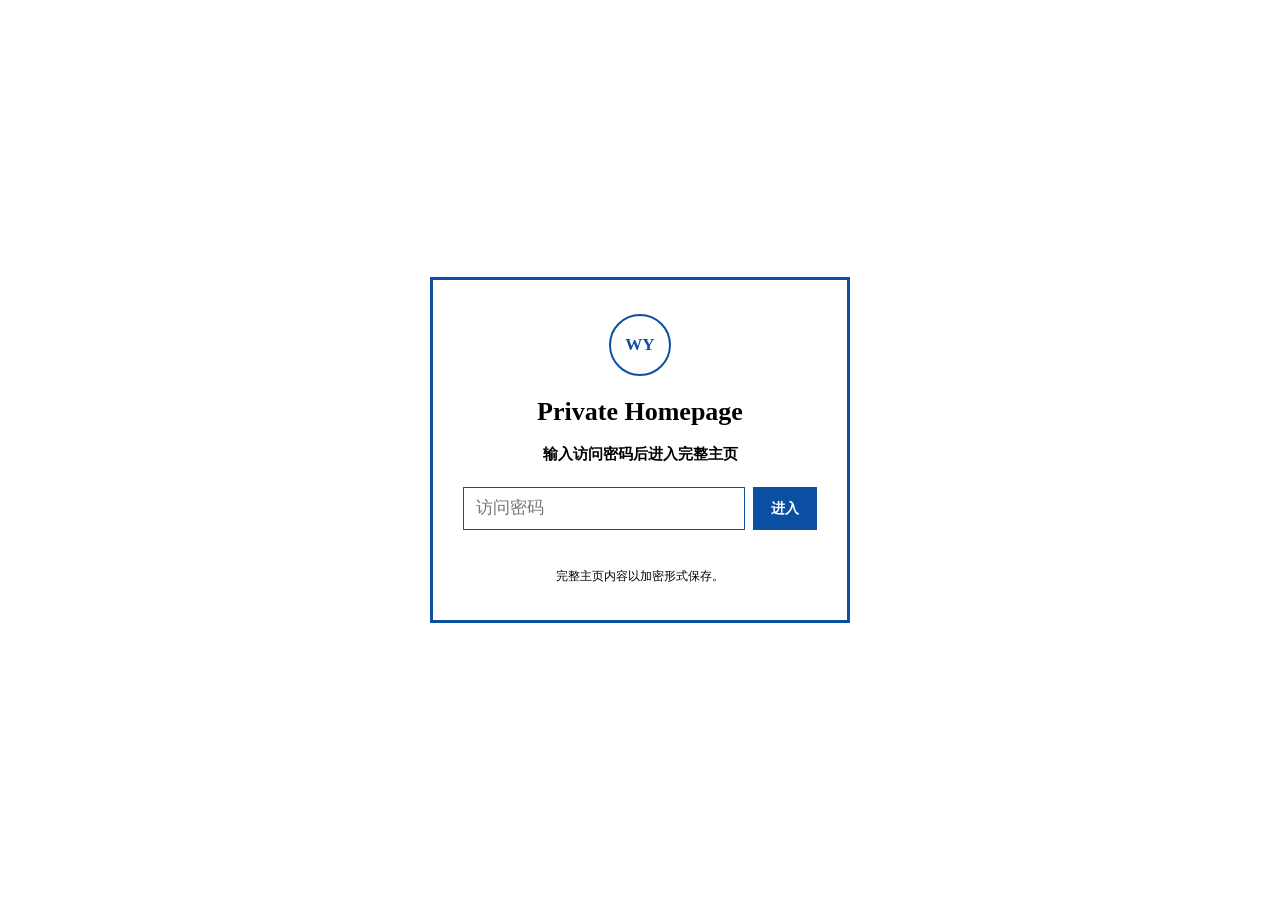
<file: index.html>
<!doctype html>
<html lang="zh-CN">
<head>
<meta charset="utf-8">
<meta name="viewport" content="width=device-width,initial-scale=1">
<meta name="robots" content="noindex,nofollow,noarchive,nosnippet,noimageindex">
<title>Private Homepage</title>
<link rel="stylesheet" href="style.css?v=20261022-v213">
<link rel="stylesheet" href="secure.css?v=20261021-v28">
</head>
<body>
<div id="secureRoot" hidden></div>
<div id="secureGate" class="secure-gate">
 <div class="secure-card">
 <div class="secure-mark">WY</div>
 <h1>Private Homepage</h1>
 <p>输入访问密码后进入完整主页</p>
 <form id="secureForm">
 <input id="securePassword" type="password" autocomplete="current-password" placeholder="访问密码" aria-label="访问密码" autofocus>
 <button type="submit">进入</button>
 </form>
 <div id="secureError" class="secure-error" aria-live="polite"></div>
 <div class="secure-note">完整主页内容以加密形式保存。</div>
 </div>
</div>
<script src="site-20261022-v210.js"></script>
</body>
</html>
</file>
<file: style.css>
:root{
 --black:#000000;
 --blue:#0b4fa2;
 --blue-dark:#073d80;
 --white:#ffffff;
}


*{box-sizing:border-box}
html{scroll-behavior:smooth}
body{
 margin:0;
 background:var(--white);
 color:var(--black);
 font-family:"Times New Roman","Songti SC","STSong","SimSun",serif;
 line-height:1.68;
}
a{color:var(--blue)}
button,input{font:inherit}


/* ===== 顶部导航：细线、紧凑、不堆字 ===== */
.topbar{
 position:sticky;
 top:0;
 z-index:30;
 display:grid;
 grid-template-columns:auto minmax(0,1fr);
 align-items:center;
 gap:24px;
 min-height:58px;
 padding:0 max(24px,calc((100vw - 1120px)/2));
 background:#fff;
 border-top:3px solid var(--blue);
 border-bottom:1.5px solid var(--blue);
}
.brand{
 display:inline-flex;
 align-items:center;
 gap:9px;
 color:#000;
 text-decoration:none;
 white-space:nowrap;
}
.brand-mark{
 display:grid;
 place-items:center;
 width:30px;
 height:30px;
 border:1.5px solid var(--blue);
 border-radius:50%;
 color:var(--blue);
 font-size:12px;
 font-weight:700;
 letter-spacing:.03em;
}
.brand-name{
 font-size:15px;
 font-weight:700;
}
.topbar nav{
 min-width:0;
 display:flex;
 align-items:center;
 justify-content:flex-end;
 gap:0;
 overflow-x:auto;
 white-space:nowrap;
 scrollbar-width:none;
}
.topbar nav::-webkit-scrollbar{display:none}
.topbar nav a{
 position:relative;
 padding:4px 13px;
 color:var(--blue-dark);
 font-size:13px;
 font-weight:700;
 text-decoration:none;
}
.topbar nav a + a::before{
 content:"";
 position:absolute;
 left:0;
 top:25%;
 width:1px;
 height:50%;
 background:var(--blue);
}
.topbar nav a:hover{
 color:var(--blue);
 text-decoration:underline;
 text-underline-offset:4px;
}


/* ===== 主体 ===== */
.page{
 width:min(1120px,calc(100% - 46px));
 margin:0 auto;
 padding:26px 0 60px;
}
.hero{
 display:grid;
 grid-template-columns:minmax(0,1fr) 108px;
 gap:30px;
 align-items:center;
 padding:8px 0 26px;
 border-bottom:2px solid var(--blue);
}
.eyebrow{
 color:var(--blue);
 font-size:11px;
 font-weight:700;
 letter-spacing:.17em;
}
.hero h1{
 margin:4px 0 9px;
 font-size:34px;
 line-height:1.12;
}
.hero h1 span{
 margin-left:9px;
 color:var(--blue);
 font-size:20px;
 font-weight:400;
}
.hero p{
 max-width:860px;
 margin:0;
 color:#000;
 font-size:15px;
}
.hero-meta{
 display:flex;
 flex-wrap:wrap;
 gap:5px 16px;
 margin-top:12px;
 color:var(--blue-dark);
 font-size:12px;
 font-weight:700;
}
.avatar{
 width:98px;
 height:98px;
 border-radius:50%;
 object-fit:cover;
 border:2px solid var(--blue);
}


/* ===== 分区：标题 + 简单线条 ===== */
.section{
 padding-top:28px;
 scroll-margin-top:72px;
}
.section h2{
 margin:0;
 padding-left:11px;
 border-left:4px solid var(--blue);
 color:#000;
 font-size:23px;
 line-height:1.2;
}
.section-rule{
 height:1.5px;
 margin:10px 0 0;
 background:var(--blue);
}


/* ===== 普通经历：桌面固定单行三列 ===== */
.row-entry,
.publication,
.working-entry{
 padding:13px 2px 12px;
 border-bottom:1px solid var(--blue);
}
.row-main{
 display:grid;
 grid-template-columns:minmax(0,1.25fr) minmax(250px,1fr) 118px;
 gap:24px;
 align-items:center;
}
.row-left{
 min-width:0;
 color:#000;
 font-size:15px;
 font-weight:700;
}
.row-middle{
 min-width:0;
 color:var(--blue-dark);
 font-size:14px;
 font-weight:700;
 text-align:center;
}
.row-main time,
.publication-line1 time{
 color:var(--blue);
 font-size:13px;
 font-weight:700;
 text-align:right;
 white-space:nowrap;
}


/* ===== 展开详情 ===== */
.detail{
 margin-top:7px;
}
.detail summary{
 display:inline-block;
 color:var(--blue);
 font-size:12px;
 font-weight:700;
 cursor:pointer;
 list-style:none;
 text-decoration:underline;
 text-underline-offset:3px;
}
.detail summary::-webkit-details-marker{display:none}
.detail summary::before{content:"＋ "}
.detail[open] summary::before{content:"－ "}
.detail-panel{
 margin-top:9px;
 padding:4px 0 4px 14px;
 border-left:3px solid var(--blue);
 color:#000;
 font-size:14px;
}
.detail-label{
 margin-bottom:4px;
 font-weight:700;
}
.detail-list{
 margin:0;
 padding:0;
 list-style:none;
}
.detail-list li{
 display:grid;
 grid-template-columns:auto 1fr;
 gap:5px;
 margin:5px 0;
 line-height:1.78;
}
.detail-num{
 color:#000;
 white-space:nowrap;
}
.detail-single{line-height:1.78}


/* ===== Word 强调样式 ===== */
.word-emph{
 color:var(--blue);
 font-weight:700;
 text-decoration:underline;
 text-decoration-thickness:1.4px;
 text-underline-offset:3px;
}
.word-underline{
 color:var(--blue);
 text-decoration:underline;
 text-decoration-thickness:1.3px;
 text-underline-offset:3px;
}


/* ===== 发表论文 ===== */
.publication-line1{
 display:grid;
 grid-template-columns:minmax(0,1fr) 72px;
 gap:18px;
 align-items:start;
}
.publication-citation{
 min-width:0;
 color:#000;
 font-size:15px;
 font-weight:700;
 line-height:1.58;
}
.publication-meta{
 margin-top:5px;
 color:var(--blue-dark);
 font-size:14px;
 font-weight:700;
}
.publication-actions{
 display:flex;
 align-items:center;
 gap:22px;
 flex-wrap:wrap;
 margin-top:7px;
}
.publication-actions .detail{margin:0}
.text-link{
 color:var(--blue);
 font-size:12px;
 font-weight:700;
 text-decoration:underline;
 text-underline-offset:3px;
}
.text-link.disabled{
 color:var(--blue-dark);
 text-decoration:none;
}
.working-title{
 color:#000;
 font-size:15px;
 font-weight:700;
}


/* ===== 个人评价 ===== */
.personal-block{
 padding:7px 2px 0;
 font-size:15px;
}
.personal-block p{margin:9px 0}


/* ===== 作品集 ===== */
.portfolio-block h3{
 margin:22px 0 10px;
 padding-bottom:5px;
 border-bottom:1px solid var(--blue);
 color:#000;
 font-size:18px;
}
.portfolio-note{
 margin:-2px 0 10px;
 color:var(--blue-dark);
 font-size:12px;
 font-weight:700;
}


/* V2.4 海报：随容器宽度自适应列数、均分列宽，限制单张最大尺寸 */
.poster-gallery{
 width:100%;
 display:grid;
 grid-template-columns:repeat(auto-fit,minmax(min(100%,180px),1fr));
 gap:clamp(12px,1.8vw,24px);
 align-items:start;
}
.poster-card{
 margin:0;
 min-width:0;
 max-width:220px;
 width:100%;
 justify-self:center;
}
.poster-thumb{
 width:100%;
 aspect-ratio:3/4;
 padding:0;
 border:1.2px solid var(--blue);
 background:#fff;
 cursor:zoom-in;
 overflow:hidden;
}
.poster-thumb img{
 display:block;
 width:100%;
 height:100%;
 object-fit:cover;
}
.poster-card figcaption{
 display:flex;
 justify-content:space-between;
 gap:7px;
 margin-top:4px;
 color:#000;
 font-size:10.5px;
}
.poster-card figcaption a{
 color:var(--blue);
 font-weight:700;
 white-space:nowrap;
}


/* PDF：两列，线条风，不用卡片阴影 */
/* V2.4 PDF：按视窗自动调整列数和相对空间，卡片宽度有限制 */
.pdf-grid{
 display:grid;
 grid-template-columns:repeat(auto-fit,minmax(min(100%,300px),1fr));
 gap:clamp(16px,2vw,28px);
 align-items:start;
}
.pdf-card{
 min-width:0;
 width:100%;
 max-width:520px;
 justify-self:center;
 padding:0 0 13px;
 border-bottom:1px solid var(--blue);
}
.pdf-card h4{
 min-height:2.6em;
 margin:0 0 7px;
 color:#000;
 font-size:14px;
}
.pdf-preview-shell{
 position:relative;
 height:300px;
 overflow:hidden;
 border:1.2px solid var(--blue);
 background:#fff;
}
.pdf-preview{
 width:100%;
 height:100%;
 border:0;
 pointer-events:none;
}
.preview-badge{
 position:absolute;
 left:7px;
 bottom:7px;
 padding:2px 6px;
 background:#fff;
 border:1px solid var(--blue);
 color:var(--blue);
 font-size:10px;
 font-weight:700;
}
.locked-file-btn{
 margin-top:8px;
 padding:0;
 border:0;
 background:transparent;
 color:var(--blue);
 font-size:12px;
 font-weight:700;
 text-decoration:underline;
 text-underline-offset:3px;
 cursor:pointer;
}
footer{
 padding-top:34px;
 text-align:center;
 color:var(--blue-dark);
 font-size:11px;
}


/* ===== 海报灯箱 ===== */
.lightbox{
 position:fixed;
 inset:0;
 z-index:10000;
 display:none;
 align-items:center;
 justify-content:center;
 padding:28px 64px;
 background:rgba(0,0,0,.92);
}
.lightbox.open{display:flex}
.lightbox-content{
 margin:0;
 max-width:min(1100px,88vw);
 max-height:90vh;
 display:flex;
 flex-direction:column;
 align-items:center;
 gap:8px;
}
.lightbox-content img{
 max-width:100%;
 max-height:82vh;
 object-fit:contain;
}
.lightbox-content figcaption{color:#fff}
.lightbox-close,.lightbox-nav{
 position:absolute;
 border:1px solid #fff;
 background:#000;
 color:#fff;
 cursor:pointer;
}
.lightbox-close{
 top:18px;right:20px;width:40px;height:40px;font-size:25px;
}
.lightbox-nav{
 top:50%;
 transform:translateY(-50%);
 width:42px;height:52px;font-size:31px;
}
.lightbox-prev{left:14px}
.lightbox-next{right:14px}


/* ===== 二级密码弹窗 ===== */
.secondary-modal{
 position:fixed;
 inset:0;
 z-index:20000;
 display:none;
 align-items:center;
 justify-content:center;
 padding:22px;
 background:rgba(0,0,0,.88);
}
.secondary-modal.open{display:flex}
.secondary-card{
 width:min(400px,100%);
 padding:26px;
 background:#fff;
 border:2px solid var(--blue);
}
.secondary-card h3{margin:0 0 7px;font-size:21px}
.secondary-card p{margin:0 0 14px;color:#000;font-size:13px}
.secondary-form{display:flex;gap:8px}
.secondary-form input{
 min-width:0;
 flex:1;
 height:40px;
 padding:0 10px;
 border:1.5px solid var(--blue);
 color:#000;
 background:#fff;
 outline:none;
}
.secondary-form button{
 height:40px;
 padding:0 15px;
 border:0;
 background:var(--blue);
 color:#fff;
 font-weight:700;
 cursor:pointer;
}
.secondary-error{
 min-height:18px;
 margin-top:6px;
 color:var(--blue);
 font-size:11px;
}
.secondary-close{
 margin-top:6px;
 padding:0;
 border:0;
 background:transparent;
 color:var(--blue);
 cursor:pointer;
 text-decoration:underline;
}


/* ===== 平板 ===== */
@media(max-width:900px){
  .row-main{
 grid-template-columns:minmax(0,1.15fr) minmax(210px,.95fr) 108px;
 gap:16px;
  }
}


/* ===== 手机 ===== */
@media(max-width:700px){
  .topbar{
 grid-template-columns:1fr;
 gap:7px;
 padding:9px 12px 8px;
 min-height:auto;
  }
  .brand{
 gap:7px;
  }
  .brand-mark{
 width:27px;
 height:27px;
 font-size:11px;
  }
  .brand-name{font-size:14px}
  .topbar nav{
 width:100%;
 justify-content:flex-start;
 overflow-x:auto;
  }
  .topbar nav a{
 padding:3px 11px;
 font-size:12px;
  }


  .page{
 width:min(100% - 22px,620px);
 padding-top:18px;
  }
  .hero{
 grid-template-columns:1fr auto;
 gap:15px;
 padding-bottom:22px;
  }
  .avatar{
 width:78px;
 height:78px;
  }
  .hero h1{font-size:28px}
  .hero h1 span{
 display:block;
 margin:3px 0 0;
 font-size:17px;
  }
  .hero p{font-size:14px}
  .hero-meta{font-size:11px}


  .section{
 padding-top:24px;
 scroll-margin-top:95px;
  }
  .section h2{
 font-size:21px;
 padding-left:9px;
  }


 /* 手机端才允许三列自然堆叠 */
  .row-main{
 grid-template-columns:1fr;
 gap:1px;
  }
  .row-left{font-size:14px}
  .row-middle{
 text-align:left;
 font-size:13px;
  }
  .row-main time,
  .publication-line1 time{
 text-align:left;
 font-size:12px;
  }


  .publication-line1{
 grid-template-columns:1fr;
 gap:2px;
  }
  .publication-citation{font-size:14px}
  .publication-meta{font-size:13px}


  .detail-panel{font-size:13px}
  .working-title{font-size:14px}


 /* 海报严格：手机一排 2 张 */
  .poster-gallery{
 width:100%;
 grid-template-columns:repeat(2,minmax(0,1fr));
 gap:10px 12px;
  }


  .pdf-grid{
 grid-template-columns:1fr;
 gap:16px;
  }
  .pdf-preview-shell{
 height:350px;
  }


  .lightbox{
 padding:54px 12px 18px;
  }
  .lightbox-nav{
 top:auto;
 bottom:18px;
 transform:none;
  }
  .lightbox-prev{left:20px}
  .lightbox-next{right:20px}
  .lightbox-content img{max-height:76vh}
}


@media(max-width:390px){
  .secondary-form{flex-direction:column}
}




/* ===== 论文操作栏精确水平对齐 ===== */
.publication-actions{
 display:flex;
 align-items:center;
 gap:24px;
 flex-wrap:wrap;
 margin-top:8px;
 line-height:1;
}
.publication-actions .detail{
 margin:0;
 padding:0;
 display:inline-flex;
 align-items:center;
}
.publication-actions .detail summary,
.publication-actions .text-link{
 display:inline-flex;
 align-items:center;
 height:24px;
 margin:0;
 padding:0;
 line-height:24px;
 font-size:12px;
 font-weight:700;
 vertical-align:middle;
}
.publication-actions .detail summary::before{
 line-height:24px;
}




/* ===== 桌面端三列重新分配：左侧标题保持单行 ===== */
@media(min-width:701px){
  .row-main{
 grid-template-columns:minmax(0,1fr) 150px 96px;
 gap:18px;
  }


  .row-left{
 white-space:nowrap;
 overflow:visible;
 font-size:14px;
 line-height:1.55;
  }


  .row-middle{
 white-space:nowrap;
 font-size:13.5px;
  }


  .row-main time{
 white-space:nowrap;
 font-size:13px;
  }
}


/* 学术会议等较长左侧标题仍保持同一行 */
#meetings .row-left,
#summer .row-left,
#competitions .row-left,
#honors .row-left{
 white-space:nowrap;
}




/* =========================================================
   模块级独立列宽
   不再让整个页面共用同一套三列比例。
   论文模块使用自己的两列/多行结构，不受这里影响。
   ========================================================= */


@media(min-width:701px){


 /* 教育经历：学位短，中间学校/学院/专业最长，日期较短 */
 #education .row-main{
 grid-template-columns:minmax(150px,18fr) minmax(0,68fr) minmax(112px,14fr);
 gap:18px;
  }
 #education .row-left{
 white-space:nowrap;
 font-size:14px;
  }
 #education .row-middle{
 white-space:nowrap;
 text-align:center;
 font-size:13.5px;
  }


 /* 实习经历：职位、单位、日期相对均衡 */
 #internships .row-main{
 grid-template-columns:minmax(190px,30fr) minmax(280px,50fr) minmax(120px,20fr);
 gap:20px;
  }
 #internships .row-left,
 #internships .row-middle{
 white-space:nowrap;
  }


 /* 项目经历：项目名称长，项目来源中等 */
 #projects .row-main{
 grid-template-columns:minmax(350px,52fr) minmax(220px,32fr) minmax(112px,16fr);
 gap:20px;
  }
 #projects .row-left,
 #projects .row-middle{
 white-space:nowrap;
  }


 /* 学术会议：会议名称很长，作者身份和日期都很短 */
 #meetings .row-main{
 grid-template-columns:minmax(620px,72fr) minmax(110px,14fr) minmax(100px,14fr);
 gap:16px;
  }
 #meetings .row-left{
 white-space:nowrap;
 font-size:13.5px;
  }
 #meetings .row-middle{
 white-space:nowrap;
 text-align:center;
  }


 /* 学术研修营：名称较长，中间身份很短 */
 #summer .row-main{
 grid-template-columns:minmax(560px,66fr) minmax(130px,18fr) minmax(100px,16fr);
 gap:16px;
  }
 #summer .row-left,
 #summer .row-middle{
 white-space:nowrap;
  }


 /* 竞赛获奖：比赛名称长，获奖等级短，日期最短 */
 #competitions .row-main{
 grid-template-columns:minmax(560px,69fr) minmax(135px,17fr) minmax(100px,14fr);
 gap:16px;
  }
 #competitions .row-left{
 white-space:nowrap;
 font-size:13.5px;
  }
 #competitions .row-middle{
 white-space:nowrap;
 text-align:center;
  }


 /* 其它荣誉：项目名较长，中间奖项信息较宽 */
 #honors .row-main{
 grid-template-columns:minmax(470px,60fr) minmax(185px,24fr) minmax(105px,16fr);
 gap:18px;
  }
 #honors .row-left,
 #honors .row-middle{
 white-space:nowrap;
  }


 /* 校园经历：单位与职位都需要较大空间 */
 #campus .row-main{
 grid-template-columns:minmax(360px,45fr) minmax(250px,35fr) minmax(115px,20fr);
 gap:20px;
  }
 #campus .row-left,
 #campus .row-middle{
 white-space:nowrap;
  }


 /* 所有模块右侧日期统一右对齐，不共享列宽 */
 #education .row-main time,
 #internships .row-main time,
 #projects .row-main time,
 #meetings .row-main time,
 #summer .row-main time,
 #competitions .row-main time,
 #honors .row-main time,
 #campus .row-main time{
 white-space:nowrap;
 text-align:right;
  }
}


/* 中等桌面尺寸：允许微调字号，但仍保持各模块独立比例 */
@media(min-width:701px) and (max-width:1050px){
 #education .row-middle,
 #meetings .row-left,
 #summer .row-left,
 #competitions .row-left,
 #honors .row-left{
 font-size:12.5px;
  }


 #projects .row-left,
 #internships .row-left,
 #campus .row-left{
 font-size:13px;
  }
}


/* 手机端继续沿用单列自然堆叠，不强行塞成三列 */
@media(max-width:700px){
 #education .row-main,
 #internships .row-main,
 #projects .row-main,
 #meetings .row-main,
 #summer .row-main,
 #competitions .row-main,
 #honors .row-main,
 #campus .row-main{
 grid-template-columns:1fr;
  }


 #education .row-left,
 #education .row-middle,
 #internships .row-left,
 #internships .row-middle,
 #projects .row-left,
 #projects .row-middle,
 #meetings .row-left,
 #meetings .row-middle,
 #summer .row-left,
 #summer .row-middle,
 #competitions .row-left,
 #competitions .row-middle,
 #honors .row-left,
 #honors .row-middle,
 #campus .row-left,
 #campus .row-middle{
 white-space:normal;
  }
}




/* ===== 发表论文展开区：操作按钮固定一行，详情独立占下一行 ===== */
.publication-actions{
 display:block !important;
 margin-top:8px;
}
.publication-action-row{
 display:flex;
 align-items:center;
 gap:22px;
 min-height:24px;
}
.publication-toggle,
.publication-action-row .text-link{
 display:inline-flex;
 align-items:center;
 justify-content:flex-start;
 height:24px;
 margin:0;
 padding:0;
 border:0;
 background:transparent;
 color:var(--blue);
 font-size:12px;
 font-weight:700;
 line-height:24px;
 text-decoration:underline;
 text-underline-offset:3px;
 cursor:pointer;
 white-space:nowrap;
}
.publication-action-row .text-link.disabled{
 color:var(--blue-dark);
 text-decoration:none;
 cursor:default;
}
.publication-panel{
 width:100%;
 margin-top:10px;
 padding:10px 14px 9px 15px;
 border-left:3px solid var(--blue);
 border-top:1px solid var(--blue);
 color:#000;
 font-size:14px;
 line-height:1.78;
}
.publication-panel[hidden]{display:none !important;}
.publication-panel .detail-label{
 margin:0 0 5px;
 font-weight:700;
}
.publication-panel .detail-list{
 margin:0;
 padding:0;
}
.publication-panel .detail-list li{
 margin:5px 0;
}
@media(max-width:700px){
  .publication-action-row{gap:18px;}
  .publication-panel{
 margin-top:8px;
 padding:8px 10px 8px 12px;
 font-size:13px;
  }
}




/* ===== 学术论文模块最终布局 =====
   第1行：论文作者/题目 + 年份
   第2行：期刊/分区/IF + 链接
   第3行：与其它模块一致的“展开”
*/
.publication-meta-row{
 display:flex;
 align-items:center;
 justify-content:space-between;
 gap:20px;
 width:100%;
}
.publication-meta-link{
 flex:0 0 auto;
 color:var(--blue);
 font-size:12px;
 font-weight:700;
 text-decoration:underline;
 text-underline-offset:3px;
 white-space:nowrap;
}
.publication-meta-link.disabled{
 color:var(--blue-dark);
 text-decoration:none;
}
.publication-expand-row{
 display:block;
 margin-top:7px;
}
.publication-expand-row .detail{
 margin:0;
}
.publication-expand-row .detail summary{
 display:inline-block;
 color:var(--blue);
 font-size:12px;
 font-weight:700;
 cursor:pointer;
 list-style:none;
 text-decoration:underline;
 text-underline-offset:3px;
}
.publication-expand-row .detail summary::-webkit-details-marker{
 display:none;
}
/* ===== V2.3 统一字号规范：桌面端 ===== */
.hero h1{font-size:34px}
.section h2{font-size:25px}
.row-left,
#education .row-left,#meetings .row-left,#summer .row-left,
#competitions .row-left,#projects .row-left,#honors .row-left,
#campus .row-left,#internships .row-left,
.publication-citation,.working-title,.pdf-card h4{font-size:14px}
.row-middle,#education .row-middle,#meetings .row-middle,
#summer .row-middle,#competitions .row-middle,#projects .row-middle,
#honors .row-middle,#campus .row-middle,#internships .row-middle,
.publication-meta{font-size:14px}
.row-main time,.publication-line1 time{font-size:13px}
.detail-panel,.publication-panel,.personal-block{font-size:14px}
.topbar nav a{font-size:13px}
.portfolio-block h3{font-size:14px}
.detail summary,.text-link,.locked-file-btn,
.publication-actions .detail summary,.publication-actions .text-link,
.publication-toggle,.publication-action-row .text-link,
.publication-meta-link,.publication-expand-row .detail summary,
.secondary-form button,.secondary-close,.secure-logout{font-size:13px}
.portfolio-note,.poster-card figcaption,.preview-badge{font-size:13px}
/* 保持姓名、模块层级统一；只在手机端按约定缩小一像素。 */
@media(max-width:700px){
 .hero h1{font-size:33px}
 .section h2{font-size:24px}
 .row-left,
 #education .row-left,#meetings .row-left,#summer .row-left,
 #competitions .row-left,#projects .row-left,#honors .row-left,
 #campus .row-left,#internships .row-left,
 .publication-citation,.working-title,.pdf-card h4{font-size:13px}
 .row-middle,#education .row-middle,#meetings .row-middle,
 #summer .row-middle,#competitions .row-middle,#projects .row-middle,
 #honors .row-middle,#campus .row-middle,#internships .row-middle,
 .publication-meta{font-size:13px}
 .row-main time,.publication-line1 time{font-size:12px}
 .detail-panel,.publication-panel,.personal-block{font-size:13px}
 .topbar nav a{font-size:12px}
 .portfolio-block h3{font-size:13px}
 .detail summary,.text-link,.locked-file-btn,
 .publication-actions .detail summary,.publication-actions .text-link,
 .publication-toggle,.publication-action-row .text-link,
 .publication-meta-link,.publication-expand-row .detail summary,
 .secondary-form button,.secondary-close,.secure-logout{font-size:12px}
 .portfolio-note,.poster-card figcaption,.preview-badge{font-size:12px}
}

/* ===== V2.5：电脑版文字整体 +1px（最大姓名及12个模块标题保持不变） ===== */
@media (min-width:701px){
 body{font-size:17px}
 .brand-mark{font-size:13px}
 .brand-name{font-size:16px}
 .topbar nav a{font-size:14px}
 .eyebrow{font-size:12px}
 .hero h1 span{font-size:21px}
 .hero p{font-size:16px}
 .hero-meta{font-size:13px}
 /* 以下两个大标题是保留项，不调整：.hero h1 (34px)、.section h2 (25px) */
 .row-left,#education .row-left,#meetings .row-left,#summer .row-left,
 #competitions .row-left,#projects .row-left,#honors .row-left,
 #campus .row-left,#internships .row-left,
 .publication-citation,.working-title,.pdf-card h4{font-size:15px}
 .row-middle,#education .row-middle,#meetings .row-middle,
 #summer .row-middle,#competitions .row-middle,#projects .row-middle,
 #honors .row-middle,#campus .row-middle,#internships .row-middle,
 .publication-meta{font-size:15px}
 .row-main time,.publication-line1 time{font-size:14px}
 .detail-panel,.publication-panel,.personal-block{font-size:15px}
 .portfolio-block h3{font-size:15px}
 .detail summary,.text-link,.locked-file-btn,
 .publication-actions .detail summary,.publication-actions .text-link,
 .publication-toggle,.publication-action-row .text-link,
 .publication-meta-link,.publication-expand-row .detail summary,
 .secondary-form button,.secondary-close,.secure-logout{font-size:14px}
 .portfolio-note,.poster-card figcaption,.preview-badge{font-size:14px}
 footer{font-size:12px}
 .lightbox-close{font-size:26px}
 .lightbox-nav{font-size:32px}
 .secondary-card h3{font-size:22px}
 .secondary-card p{font-size:14px}
 .secondary-error{font-size:12px}
}

/* ===== V2.5：电脑端教育经历五栏，学位及专业左对齐，学校及学院居中，日期右对齐 ===== */
@media (min-width:701px){
 #education .row-main{
  grid-template-columns: minmax(0,1.1fr) minmax(0,1.45fr) minmax(0,1.42fr) minmax(0,1.5fr) minmax(0,1.05fr);
  gap:clamp(8px,1.2vw,18px);
  align-items:center;
 }
 #education .row-left{
  text-align:left;
  white-space:normal;
  overflow-wrap:anywhere;
 }
 #education .row-middle{display:contents}
 #education .edu-school,#education .edu-college,#education .edu-major{
  min-width:0;
  white-space:normal;
  overflow-wrap:break-word;
  color:var(--blue-dark);
  font-size:15px;
  font-weight:700;
 }
 #education .edu-school,#education .edu-college{text-align:center}
 #education .edu-major{text-align:left}
 #education .edu-sep{display:none}
 #education .row-main time{text-align:right;white-space:nowrap}
}
/* 在平板宽度上允许日期自然换行，避免窄屏横向溢出。 */
@media (min-width:701px) and (max-width:860px){
 #education .row-main time{white-space:normal;overflow-wrap:anywhere}
}


/* ===== V2.8 文字配色：普通信息黑色；链接/下划线/特意强调保留蓝色 =====
   仅更新 color，不修改字号、字重、间距及响应式布局。
   `.word-emph` / `.word-underline` / 可交互链接沿用原有蓝色。
*/
.hero h1 span,
.hero-meta,
.row-middle,
.row-main time,
.publication-line1 time,
.publication-meta,
.portfolio-note,
.poster-card figcaption,
footer,
.text-link.disabled,
.publication-action-row .text-link.disabled,
.publication-meta-link.disabled {
 color:var(--black);
}
/* 电脑版教育经历五栏具有更高权重的单独配色，须显式覆盖。 */
#education .edu-school,
#education .edu-college,
#education .edu-major { color:var(--black); }
/* 交互文字与 Word 中特殊的加粗、下划线内容仍使用原来的强调蓝。 */
.word-emph,
.word-underline { color:var(--blue); }


/* ===== V2.9 手机端布局优化：仅 700px 及以下生效 =====
   名称与日期同处第一行；单位/学院/奖项另起一行，完整保留所有文字。
   特别长的名称允许自然换行（不省略），日期仍锁定第一行右侧。
   平板及桌面布局完全沿用 V2.8，不受此规则影响。
*/
@media (max-width:700px){
  .row-entry {padding:10px 2px 9px;}
  #education .row-main,
  #internships .row-main,
  #projects .row-main,
  #meetings .row-main,
  #summer .row-main,
  #competitions .row-main,
  #honors .row-main,
  #campus .row-main {
    display:grid;
    grid-template-columns:minmax(0,1fr) max-content;
    grid-template-rows:auto auto;
    column-gap:clamp(6px,2vw,12px);
    row-gap:2px;
    align-items:start;
    min-width:0;
  }
  :is(#education,#internships,#projects,#meetings,#summer,#competitions,#honors,#campus) .row-main > .row-left {
    grid-column:1;
    grid-row:1;
    min-width:0;
    margin:0;
    font-size:clamp(11px,3.1vw,12.5px);
    line-height:1.45;
    white-space:normal;
    overflow-wrap:anywhere;
    word-break:normal;
  }
  :is(#education,#internships,#projects,#meetings,#summer,#competitions,#honors,#campus) .row-main > time {
    grid-column:2;
    grid-row:1;
    justify-self:end;
    align-self:start;
    margin:1px 0 0;
    color:#000;
    font-size:clamp(10.5px,2.8vw,11.5px);
    line-height:1.45;
    font-variant-numeric:tabular-nums;
    text-align:right;
    white-space:nowrap;
  }
  :is(#education,#internships,#projects,#meetings,#summer,#competitions,#honors,#campus) .row-main > .row-middle {
    grid-column:1 / -1;
    grid-row:2;
    min-width:0;
    margin:1px 0 0;
    color:#000;
    font-size:clamp(11px,3vw,12.5px);
    line-height:1.5;
    white-space:normal;
    text-align:left;
  }
  #education .row-main > .row-middle {
    display:flex;
    align-items:baseline;
    flex-wrap:wrap;
    gap:1px 8px;
  }
  #education .edu-sep {display:none;}
  #education .row-middle .edu-school,
  #education .row-middle .edu-college,
  #education .row-middle .edu-major {
    color:#000;
    font-size:inherit;
    font-weight:700;
    line-height:1.5;
    white-space:nowrap;
    text-align:left;
  }
  /* 发表论文较长的作者/题名可换行，但年份固定在首行右侧。 */
  .publication-line1 {
    grid-template-columns:minmax(0,1fr) max-content;
    column-gap:9px;
    align-items:start;
  }
  .publication-citation {
    min-width:0;
    font-size:clamp(12px,3.35vw,13px);
    line-height:1.5;
    overflow-wrap:anywhere;
  }
  .publication-line1 time {
    margin-top:2px;
    text-align:right;
    font-size:clamp(10.5px,2.8vw,11.5px);
    white-space:nowrap;
    font-variant-numeric:tabular-nums;
  }
}
@media(max-width:360px){
  .row-main {column-gap:5px;}
  #education .row-main > .row-middle {gap:1px 5px;}
}

/* V2.13: 仅论文编号使用蓝色；作者与题目维持普通黑色，原有特殊强调保留蓝色。 */
#publications .publication-citation,
#working .working-title {
  color: var(--black, #000000);
}
#publications .publication-citation > strong:first-child,
#working .working-paper-number {
  color: var(--blue, #0b4fa2);
  white-space: nowrap;
}
</file>
<file: secure.css>
*{box-sizing:border-box}
.secure-gate{
 position:fixed;
 inset:0;
 z-index:99999;
 display:flex;
 align-items:center;
 justify-content:center;
 padding:24px;
 background:#fff;
 color:#000;
 font-family:"Times New Roman","Songti SC","STSong","SimSun",serif;
}
.secure-gate[hidden]{display:none}
.secure-card{
 width:min(420px,100%);
 padding:34px 30px;
 border:3px solid #0b4fa2;
 background:#fff;
 text-align:center;
}
.secure-mark{
 width:62px;height:62px;
 display:grid;place-items:center;
 margin:0 auto 14px;
 border:2px solid #0b4fa2;
 border-radius:50%;
 color:#0b4fa2;
 font-weight:700;
}
.secure-card h1{margin:0 0 8px;color:#000;font-size:25px}
.secure-card p{margin:0 0 20px;color:#000;font-size:14px;font-weight:700}
#secureForm{display:flex;gap:8px}
#securePassword{
 min-width:0;flex:1;height:43px;
 padding:0 12px;
 border:1.5px solid #0b4fa2;
 outline:none;
 color:#000;background:#fff;
}
#secureForm button{
 height:43px;padding:0 18px;
 border:0;background:#0b4fa2;color:#fff;
 cursor:pointer;font-weight:700;
}
.secure-error{min-height:20px;margin-top:8px;color:#0b4fa2;font-size:12px}
.secure-note{margin-top:8px;color:#000;font-size:11px}
.secure-logout{
 position:fixed;right:15px;bottom:15px;z-index:9998;
 padding:7px 12px;border:1px solid #0b4fa2;
 background:#fff;color:#0b4fa2;cursor:pointer;
 font-size:12px;font-weight:700;
}

/* V2.3: 访问弹窗按钮文字与全站交互文字字号统一 */
#secureForm button{font-size:13px}
@media(max-width:700px){#secureForm button{font-size:12px}}

/* ===== V2.5：仅电脑版登录界面常规文字 +1px ===== */
@media (min-width:701px){
 .secure-gate{font-size:17px}
 .secure-card h1{font-size:26px}
 .secure-card p{font-size:15px}
 .secure-error{font-size:13px}
 .secure-note{font-size:12px}
 #secureForm button{font-size:14px}
 .secure-logout{font-size:14px}
}
</file>
